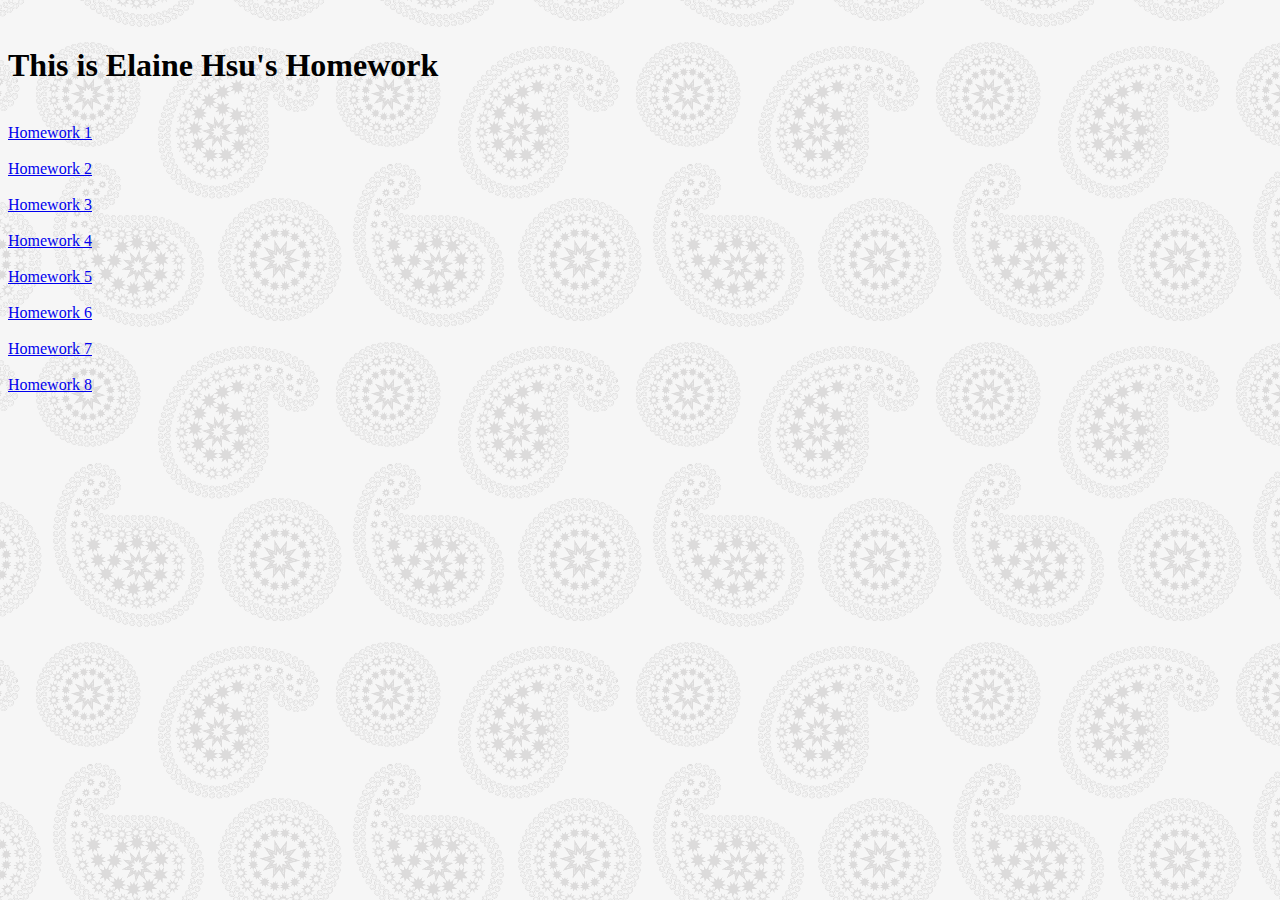
<file: index.html>
<!DOCTYPE html> 
<html> 
 <head> 
 <meta charset="utf-8"> 
 <title>Elaine's Homework</title> <!--網頁標籤名稱-->
 <link rel="stylesheet" type="text/css"
href="http://yui.yahooapis.com/3.18.1/
build/cssreset/cssreset-min.css">
 </head>
 <body>

 <body background="image/paisley.png"> 

<BR>

<H1>This is Elaine Hsu's Homework</H1> <!--我的網站名稱-->

<BR><a href="Homework/Homework1.html" alt=作業1>
Homework 1</a></BR>

<BR><a href="Homework/Homework2.html" alt=作業2>
Homework 2</a></BR>

<BR><a href="Homework/Homework3.html" alt=作業3>
Homework 3</a></BR>

<BR><a href="Homework4.html" alt=作業4>
Homework 4</a></BR>


<BR><a href="Homework/Homework5.html" alt=作業5>
Homework 5</a></BR>

<BR><a href="Homework/Homework6.html" alt=作業6>
Homework 6</a></BR>

<BR><a href="Homework7.html" alt=作業7>
Homework 7</a></BR>

<BR><a href="Homework/Homework8.html" alt=作業8>
Homework 8</a></BR>

<P>


</body> 

</html>
</file>
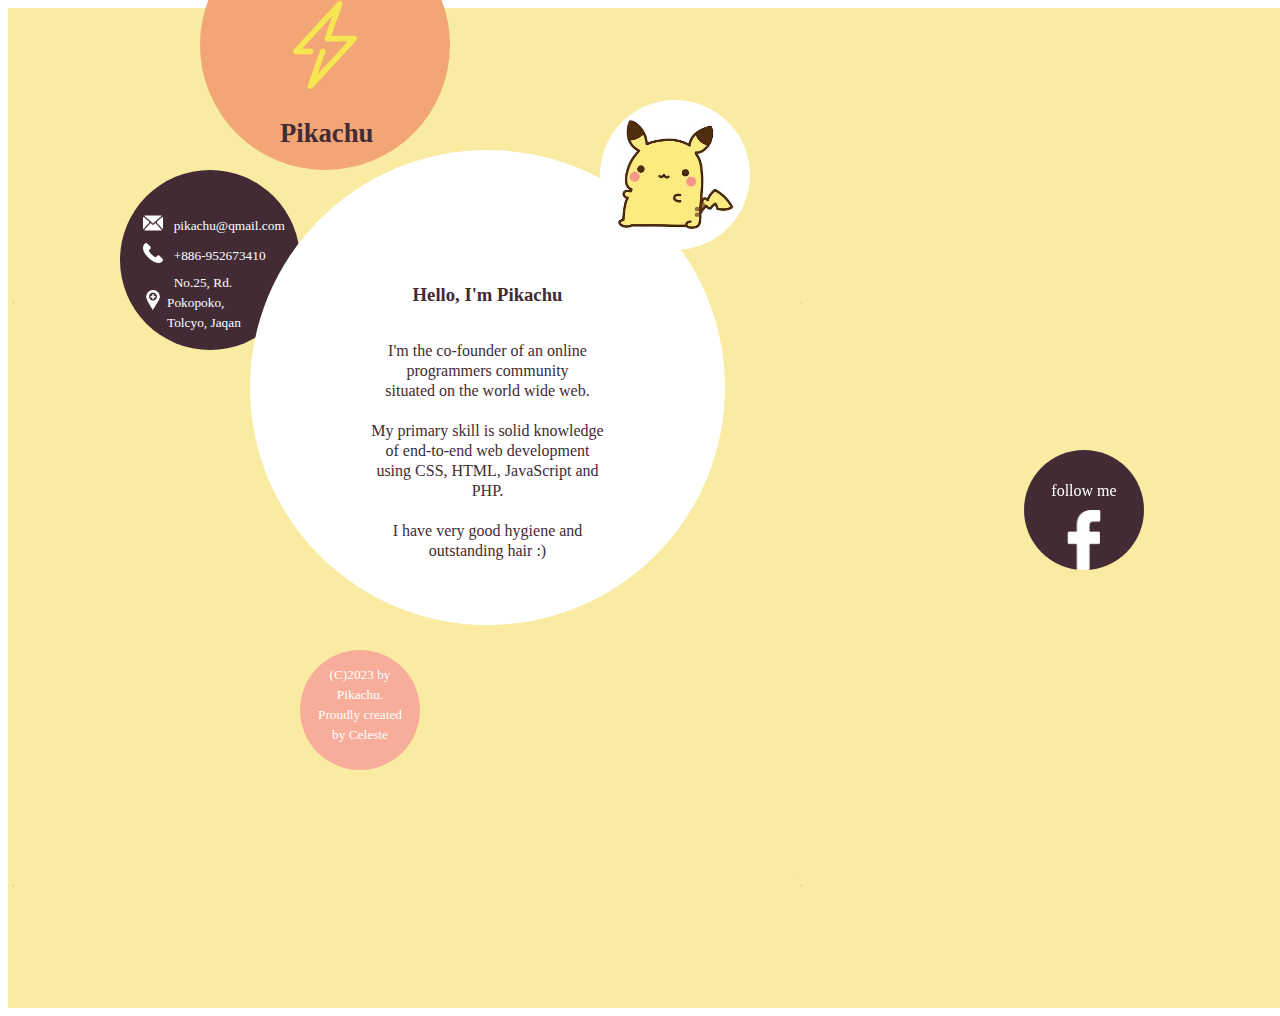
<file: Homework4.html>
<!DOCTYPE html>
<html lang="en">
<head>
    <link rel="stylesheet" type="text/css" href="http://yui.yahooapis.com/3.18.1/build/cssreset/cssreset-min.css">
    <link type="text/css" rel="stylesheet" href="Homework4.css">
    <title>pikachu's resume</title>
</head>

<body>
    <div class="wrap">
         
        <div class="circle1">
            <h1 class="title">Pikachu</h1>
        </div>
        <div class="circle2">
           
            <table>
                <tr>
                    <td><img src="mail.png" width="20"></td>
                    <td>&nbsp;&nbsp;pikachu@qmail.com</td>
                </tr>
                <tr>
                    <td><img src="tele.png" width="20"></td>
                    <td>&nbsp;&nbsp;+886-952673410</td>
                </tr>
                <tr>
                    <td><img src="ad.png" width="20"></td>
                    <td>&nbsp;&nbsp;No.25, Rd. Pokopoko,
                        <br>Tolcyo, Jaqan</td>
                </tr>
            </table>
           
        </div>
        <div class="circle3">
            <h2> Hello, I'm Pikachu</h2>
            <br> I'm the co-founder of an online programmers community
            <br> situated on the world wide web.
            <br>
            <br> My primary skill is solid knowledge of end-to-end web development
            <br> using CSS, HTML, JavaScript and PHP.
            <br>
            <br> I have very good hygiene and outstanding hair :)
           
        </div>
        <div class="circle4">
          &nbsp; 
        </div>
        <div class="circle5">
            <p>follow me</p>
        </div>
        <div class="circle6">(C)2023 by Pikachu. Proudly created by Celeste
        </div>
    </div>
</body>

</html>
</file>
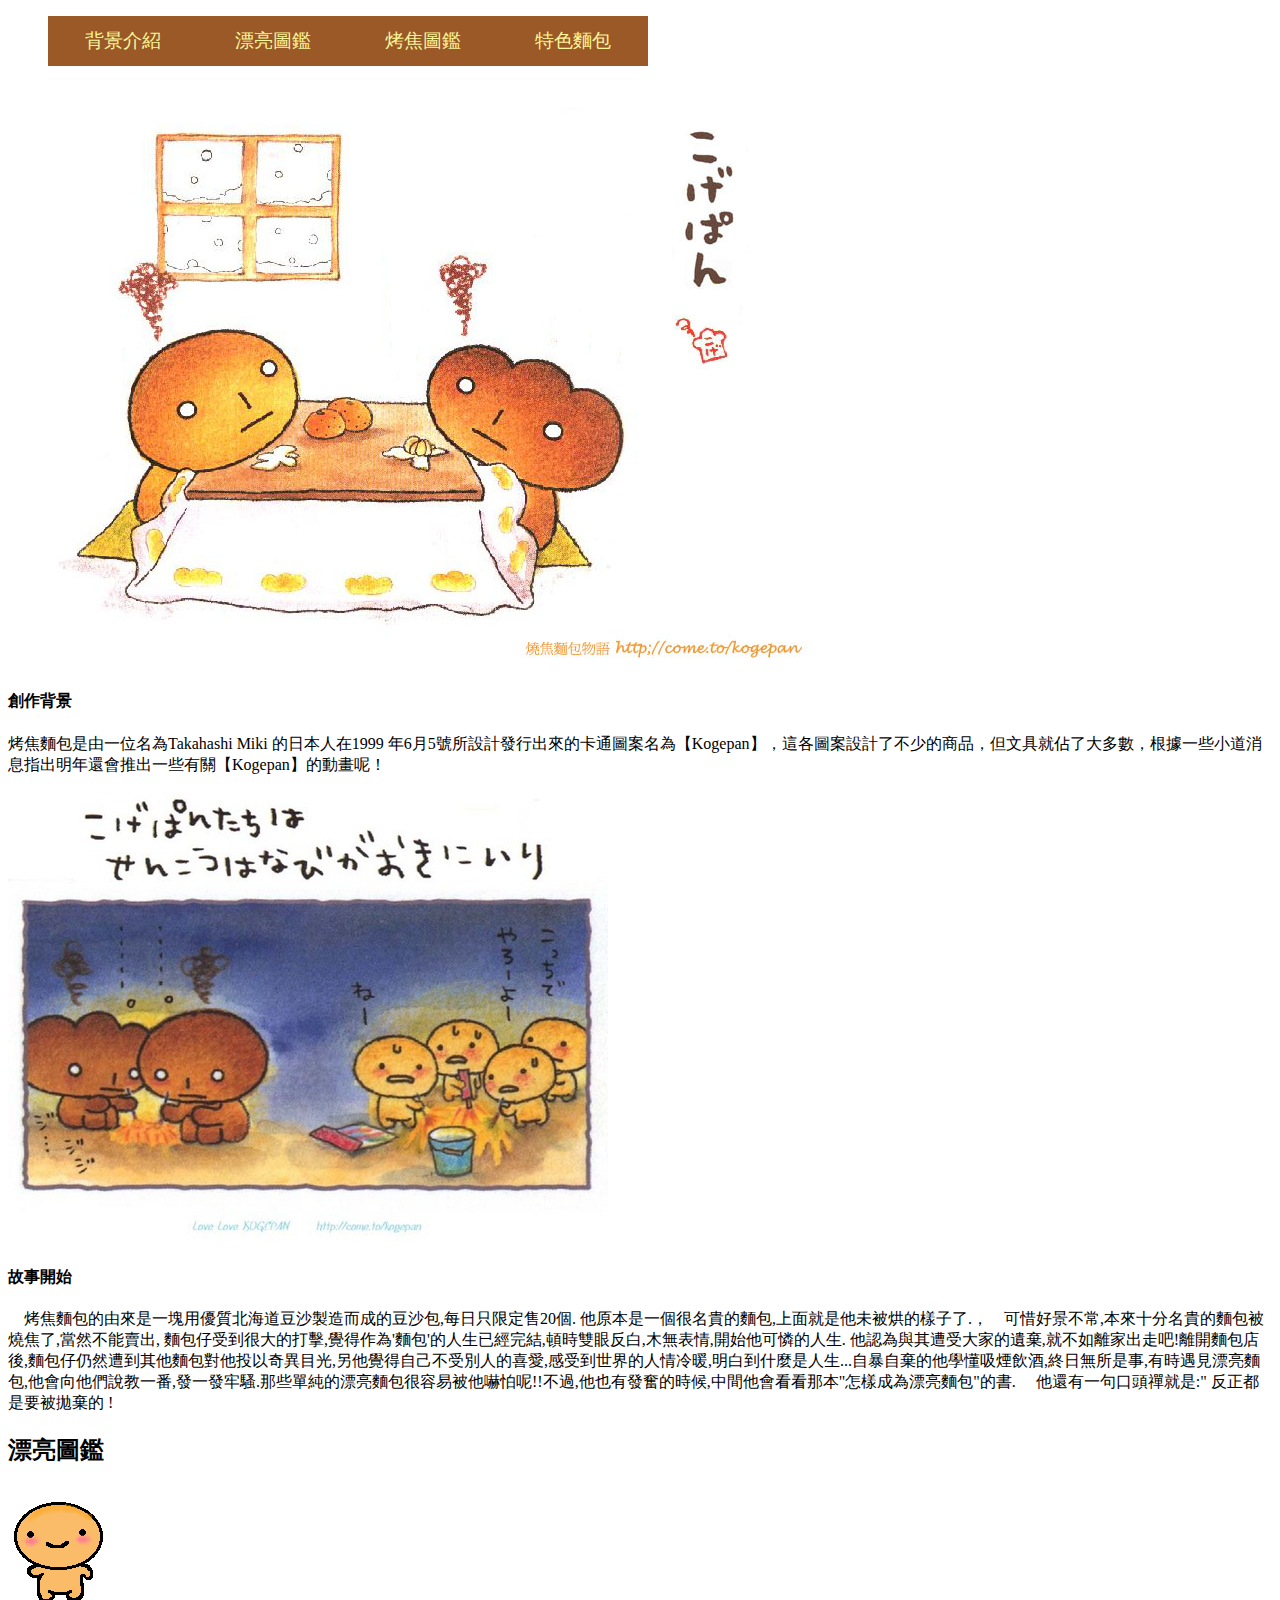
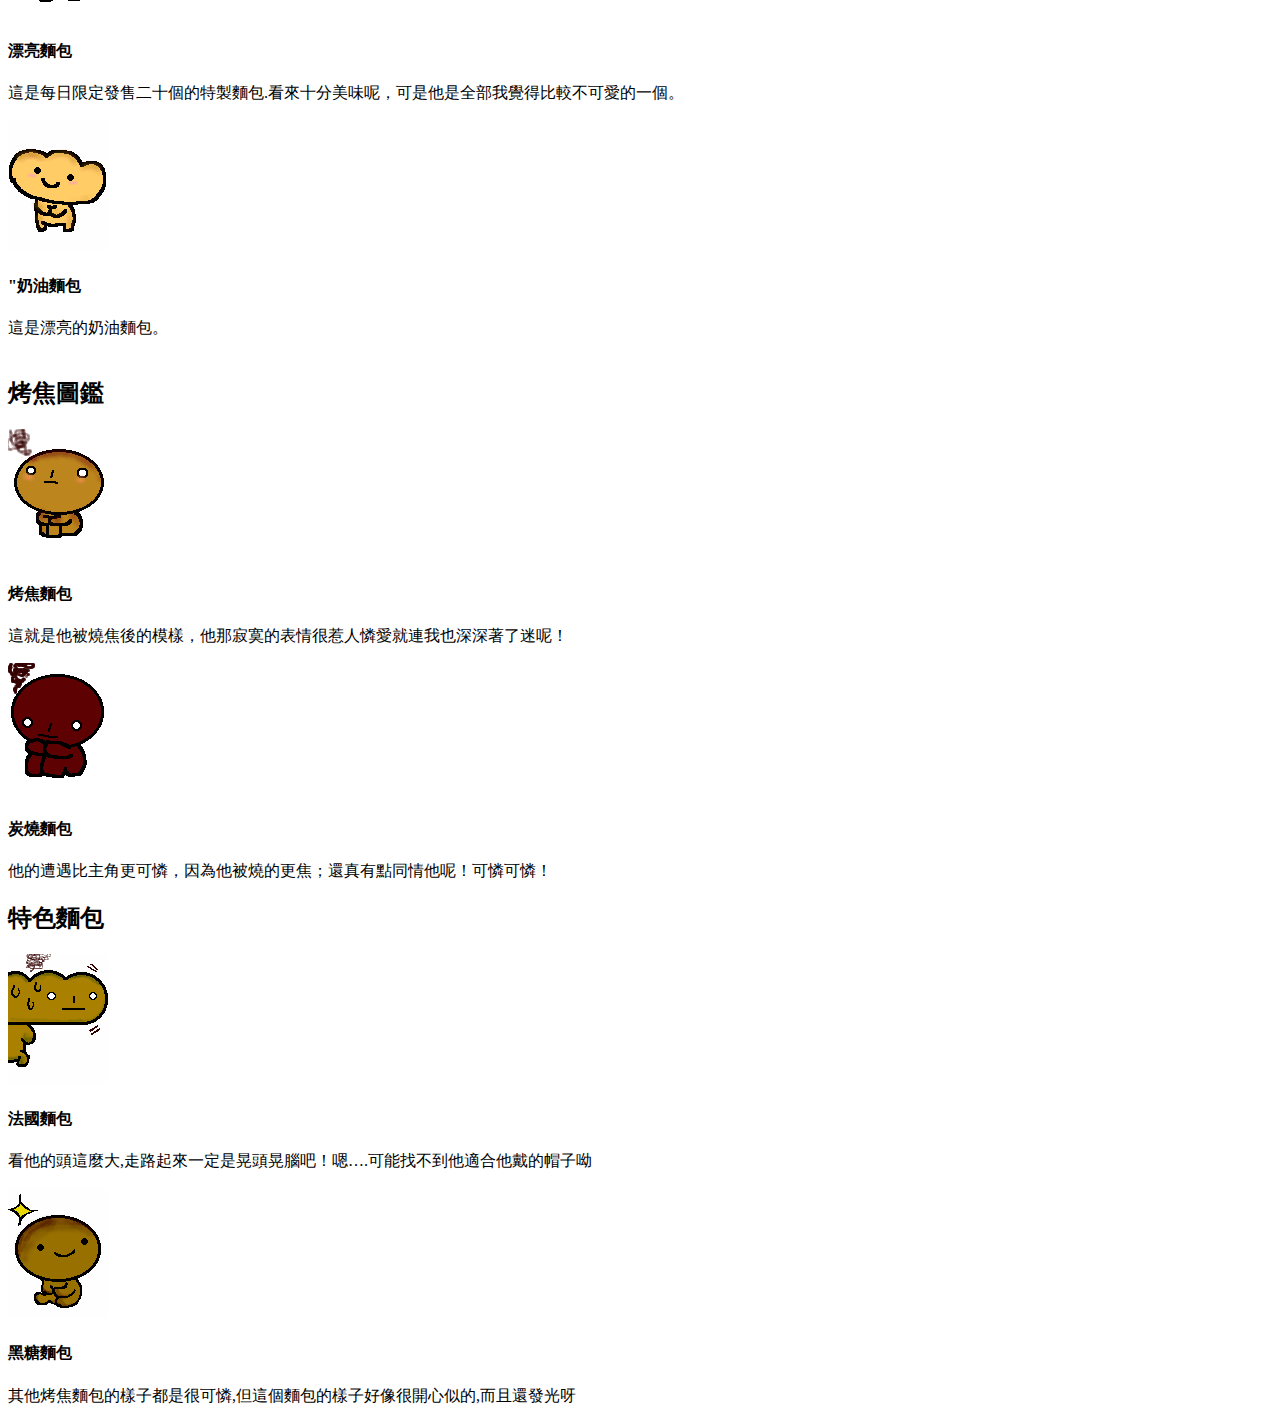
<file: Homework5.html>
<!DOCTYPE html>
<html lang="en">

<head>
    <meta charset="UTF-8">
    <meta http-equiv="X-UA-Compatible" content="IE=7">
    <meta:renderer></meta:renderer>
    <meta name="viewport" content="width=device-width, user-scalable=no, initial-scale=1.0, maximum-scale=1.0, minimum-scale=1.0">
    <meta:author></meta:author>
    <meta name="keywords" content="Keyword 1,Keyword 2">
    <meta name="description" content="description">
    <link rel="shortcut icon" type="image/x-icon" href="favicon.ico">
    <link rel="apple-touch-icon" href="favicon.png">
    <link rel="stylesheet" type="text/css" href="http://yui.yahooapis.com/3.18.1/build/cssreset/cssreset-min.css">
    <link rel="stylesheet" type="text/css" href="../css/Homework5.css">
    <title>BREAD</title>
</head>

<body>
    <section class="list">
        <ul>
            <li><a href="#bk">背景介紹</a>
                <ul>
                    <li><a href="#initial">
                        創作背景</a></li>
                    
                    <li><a href="#story">
                        故事開始</a></li> 
                </ul>
            </li>
            <li><a href="#good">漂亮圖鑑</a>
                <ul>
                    <li><a href="#perfect">漂亮麵包</a></li>
                    <li><a href="#butter">奶油麵包</a></li>
                </ul>
            </li>
            <li><a href="#bad">烤焦圖鑑</a>
                <ul>
                    <li><a href="#buring">烤焦麵包</a></li>
                    <li><a href="#burnt">炭燒麵包</a></li>
                </ul>
            </li>
            <li><a href="#feature">特色麵包</a>
                <ul>
                    <li><a href="#french">法國麵包</a></li>
                    <li><a href="#brown sugar">黑糖麵包</a></li>
                </ul>
            </li>
        </ul>
    </section>
    <div class="devide"></div>
    <article>
        <div id="bk">
            <img src="../image//bk.jpg" alt="">
            <h4 id="initial">創作背景</h4>
            <p>烤焦麵包是由一位名為Takahashi Miki 的日本人在1999 年6月5號所設計發行出來的卡通圖案名為【Kogepan】，這各圖案設計了不少的商品，但文具就佔了大多數，根據一些小道消息指出明年還會推出一些有關【Kogepan】的動畫呢！</p>
            <img src="../image/set.jpg" alt="">
            <h4 id="story">故事開始</h4>
            <p>　烤焦麵包的由來是一塊用優質北海道豆沙製造而成的豆沙包,每日只限定售20個. 他原本是一個很名貴的麵包,上面就是他未被烘的樣子了.，　可惜好景不常,本來十分名貴的麵包被燒焦了,當然不能賣出, 麵包仔受到很大的打擊,覺得作為'麵包'的人生已經完結,頓時雙眼反白,木無表情,開始他可憐的人生. 他認為與其遭受大家的遺棄,就不如離家出走吧!離開麵包店後,麵包仔仍然遭到其他麵包對他投以奇異目光,另他覺得自己不受別人的喜愛,感受到世界的人情冷暖,明白到什麼是人生...自暴自棄的他學懂吸煙飲酒,終日無所是事,有時遇見漂亮麵包,他會向他們說教一番,發一發牢騷.那些單純的漂亮麵包很容易被他嚇怕呢!!不過,他也有發奮的時候,中間他會看看那本"怎樣成為漂亮麵包"的書. 　他還有一句口頭禪就是:" 反正都是要被拋棄的 ! </p>
        </div>
        <div id="good">
            <h2>漂亮圖鑑</h2>
            <img src="../image/beauty.gif" alt="">
            <h4 id="perfect">漂亮麵包</h4>
            <p>這是每日限定發售二十個的特製麵包.看來十分美味呢，可是他是全部我覺得比較不可愛的一個。
            </p>
            <img src="../image/butter.gif" alt="">
            <h4 id="butter">"奶油麵包</h4>
            <p>這是漂亮的奶油麵包。
                <br>
                <br>
            </p>
        </div>
        <div id="bad">
            <h2 id"bad">烤焦圖鑑</h2>
            <img src="../image/bun.gif" alt="">
            <h4 id="buring">烤焦麵包</h4>
            <p>這就是他被燒焦後的模樣，他那寂寞的表情很惹人憐愛就連我也深深著了迷呢！</p>
            <img src="../image/tan.gif" alt="">
            <h4 id="burnt">炭燒麵包</h4>
            <p>他的遭遇比主角更可憐，因為他被燒的更焦；還真有點同情他呢！可憐可憐！
            </p>
        </div>
        <div id="feature">
            <h2>特色麵包</h2>
            <img src="../image/french.gif" alt="">
            <h4 id="french">法國麵包</h4>
            <p>看他的頭這麼大,走路起來一定是晃頭晃腦吧！嗯….可能找不到他適合他戴的帽子呦
            </p>
            <img src="../image/black.gif" alt="">
            <h4 id="brown sugar">黑糖麵包</h4>
            <p>其他烤焦麵包的樣子都是很可憐,但這個麵包的樣子好像很開心似的,而且還發光呀
            </p>
        </div>
    </article>
    </body>

</html>
</file>
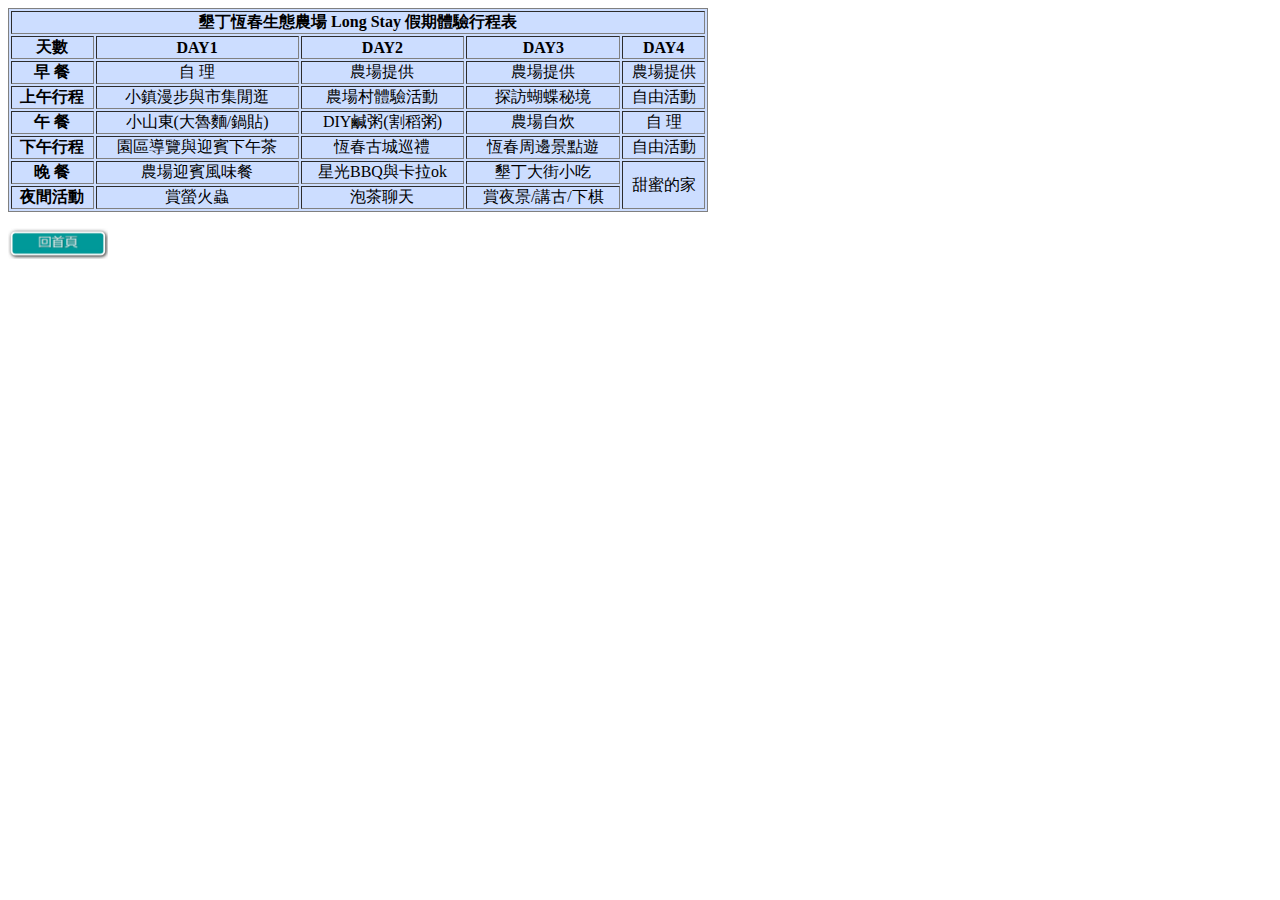
<file: Homework/Homework2.html>
<!DOCTYPE html> 
<html> 
<head> 
<meta charset="utf-8"> 
<title>Elaine's Food and Travel</title> <!--網頁標籤名稱-->

<link type="text/css" rel="stylesheet" href="../css/Homework2.css">
<link rel="stylesheet" type="text/css"
href="http://yui.yahooapis.com/3.18.1/
build/cssreset/cssreset-min.css">
</head>
<body> 

<table width="700" border=1 cellpadding=“10”; cellspacing=“5”>
<thead>
<th colspan="5">墾丁恆春生態農場 Long Stay 假期體驗行程表</th>	
</thead>
<tbody>
	<tr>
		<th align="center">天數</td>
		<td align="center"><b>DAY1</b></td>
		<td align="center"><b>DAY2</b></td>
		<td align="center"><b>DAY3</b></td>
		<td align="center"><b>DAY4</b></td>
		
	</tr>	
	<tr>
		<th align="center">早    餐</td>
		<td align="center">自    理</td>
		<td align="center">農場提供</td>
		<td align="center">農場提供</td>
		<td align="center">農場提供</td>
	</tr>	
	<tr>
		<th align="center">上午行程</td>
		<td align="center">小鎮漫步與市集閒逛</td>
		<td align="center">農場村體驗活動</td>
		<td align="center">探訪蝴蝶秘境</td>
		<td align="center">自由活動</td>
	</tr>	
	<tr>
		<th align="center">午    餐</td>
		<td align="center">小山東(大魯麵/鍋貼)</td>
		<td align="center">DIY鹹粥(割稻粥)</td>
		<td align="center">農場自炊</td>
		<td align="center">自    理</td>
	</tr>	
    <tr>
		<th align="center">下午行程</td>
		<td align="center">園區導覽與迎賓下午茶</td>
		<td align="center">恆春古城巡禮</td>
		<td align="center">恆春周邊景點遊</td>
		<td align="center">自由活動</td>
	</tr>	
	<tr>
		<th align="center">晚    餐</td>
		<td align="center">農場迎賓風味餐</td>
		<td align="center">星光BBQ與卡拉ok</td>
		<td align="center">墾丁大街小吃</td>
		<td align="center" rowspan="2">甜蜜的家</td>
	</tr>
	    <tr>
		<th align="center">夜間活動</td>
		<td align="center">賞螢火蟲</td>
		<td align="center">泡茶聊天</td>
		<td align="center">賞夜景/講古/下棋</td>
	</tr>	

</tbody>
</table>	
<p>
<a href="http://elainejyhsu.github.io">
<img border="0" src="../Pages%20image/1.jpg" width="100" height="31"></a></p>
</body> 
</html>
</file>
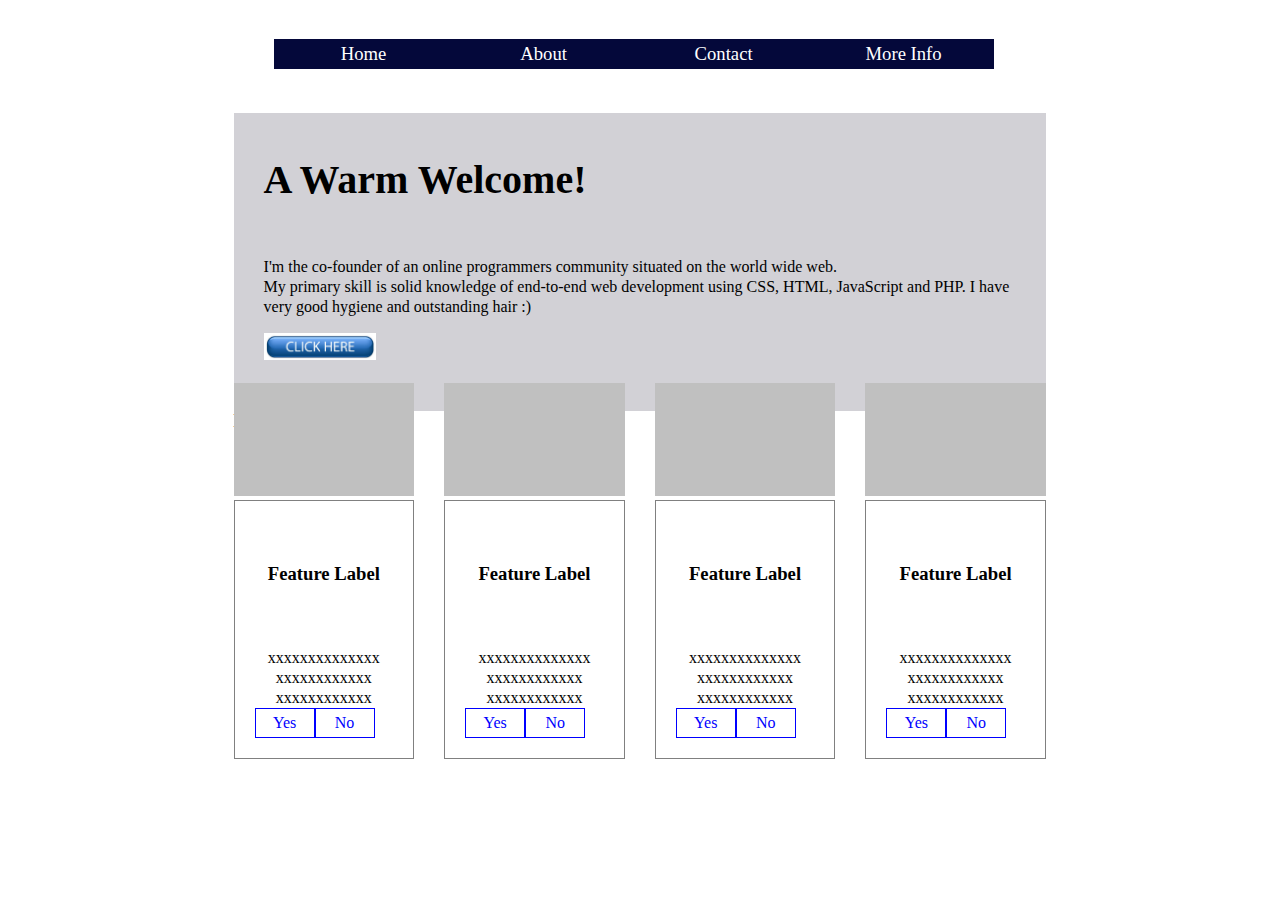
<file: Homework/Homework6.html>
<!DOCTYPE html>
<html lang="en">

<head>
    <meta charset="UTF-8">
    <meta http-equiv="X-UA-Compatible" content="IE=7">
    <meta:renderer></meta:renderer>
    <meta name="viewport" content="width=device-width, user-scalable=no, initial-scale=1.0, maximum-scale=1.0, minimum-scale=1.0">
    <meta:author></meta:author>
    <meta name="keywords" content="Keyword 1,Keyword 2">
    <meta name="description" content="description">
    <link rel="shortcut icon" type="image/x-icon" href="favicon.ico">
    <link rel="apple-touch-icon" href="favicon.png">
    <link rel="stylesheet" type="text/css" href="http://yui.yahooapis.com/3.18.1/build/cssreset/cssreset-min.css">
    <link rel="stylesheet" type="text/css" href="../css/Homework6.css">


    <title>website</title>
</head>

<body>
    <div class="wrap"> 
    <div class="col-2 col-md-1 col-ss-1"> </div>
    <div class="col-8 col-md-10  col-ss-10">
        <ul>
            <li><a href=" ">Home</a></li>
            <li><a href=" ">About</a></li>
            <li><a href=" ">Contact</a></li>
            <li><a href=" ">More Info</a></li>
        </ul>
        </div>
    <div class="col-2 col-md-1 col-ss-1"> </div>

    <div class"row"></div>

    <div class="col-2 col-md-1 col-ss-1"> </div>
    <div class="col-8 col-md-10 col-ss-10"> 
        <div class="welcome">
            <h1> A Warm Welcome!</h1>
            <br>
            <br> I'm the co-founder of an online programmers community situated on the world wide web.      <br> My primary skill is solid knowledge of end-to-end web development using CSS, HTML, JavaScript and PHP.  I have very good hygiene and outstanding hair :)  
            <P><img border="0" src="../image/click.jpg" width="15%" height=auto>
        </div>
    </div>
    <div class="col-2 col-md-1 col-ss-1"> </div> 

    <div class"row"></div> <div class="col-12"> </div>

    <div class="col-2 col-md-1 col-ss-1"> </div>
    <div class="col-8 col-md-10 col-ss-10"> 
    <h6> <div class="feature"><P>Lastest Feature</div></h6> 
    </div></div>
    <div class="col-2 col-md-1 col-ss-1"> </div> 

    <div class"row"></div>  

    <div class="col-2 col-md-12"> </div>

    <div class="col-2 col-md-6 col-ss-12"> 
        <div class="ad-line"> <img src="../image/picture.jpg" width="100%" height=auto alt=""> <BR> 
             <div class="ad-copy"> <h6>Feature Label</h6> <BR>xxxxxxxxxxxxxx<BR>xxxxxxxxxxxx<BR>xxxxxxxxxxxx<BR> <li>Yes </li> <li>No </li> 
             </div>
        </div>
    </div>

     <div class="col-2 col-md-6 col-ss-12"> 
        <div class="ad-line"> <img src="../image/picture.jpg" width="100%" height=auto alt=""> <BR> 
             <div class="ad-copy"> <h6>Feature Label</h6> <BR>xxxxxxxxxxxxxx<BR>xxxxxxxxxxxx<BR>xxxxxxxxxxxx<BR> <li>Yes </li> <li>No </li> 
             </div>
        </div>
    </div>

     <div class="col-2 col-md-6 col-ss-12"> 
        <div class="ad-line"> <img src="../image/picture.jpg" width="100%" height=auto alt=""> <BR> 
             <div class="ad-copy"> <h6>Feature Label</h6> <BR>xxxxxxxxxxxxxx<BR>xxxxxxxxxxxx<BR>xxxxxxxxxxxx<BR> <li>Yes </li> <li>No </li> 
             </div>
        </div>
    </div>

     <div class="col-2 col-md-6 col-ss-12"> 
        <div class="ad-line"> <img src="../image/picture.jpg" width="100%" height=auto alt=""> <BR> 
             <div class="ad-copy"> <h6>Feature Label</h6> <BR>xxxxxxxxxxxxxx<BR>xxxxxxxxxxxx<BR>xxxxxxxxxxxx<BR> <li>Yes </li> <li>No </li> 
             </div>
        </div>
    </div>

    <div class="col-2"> </div>


 

</div>
</table>

    </body>

</html>
</file>
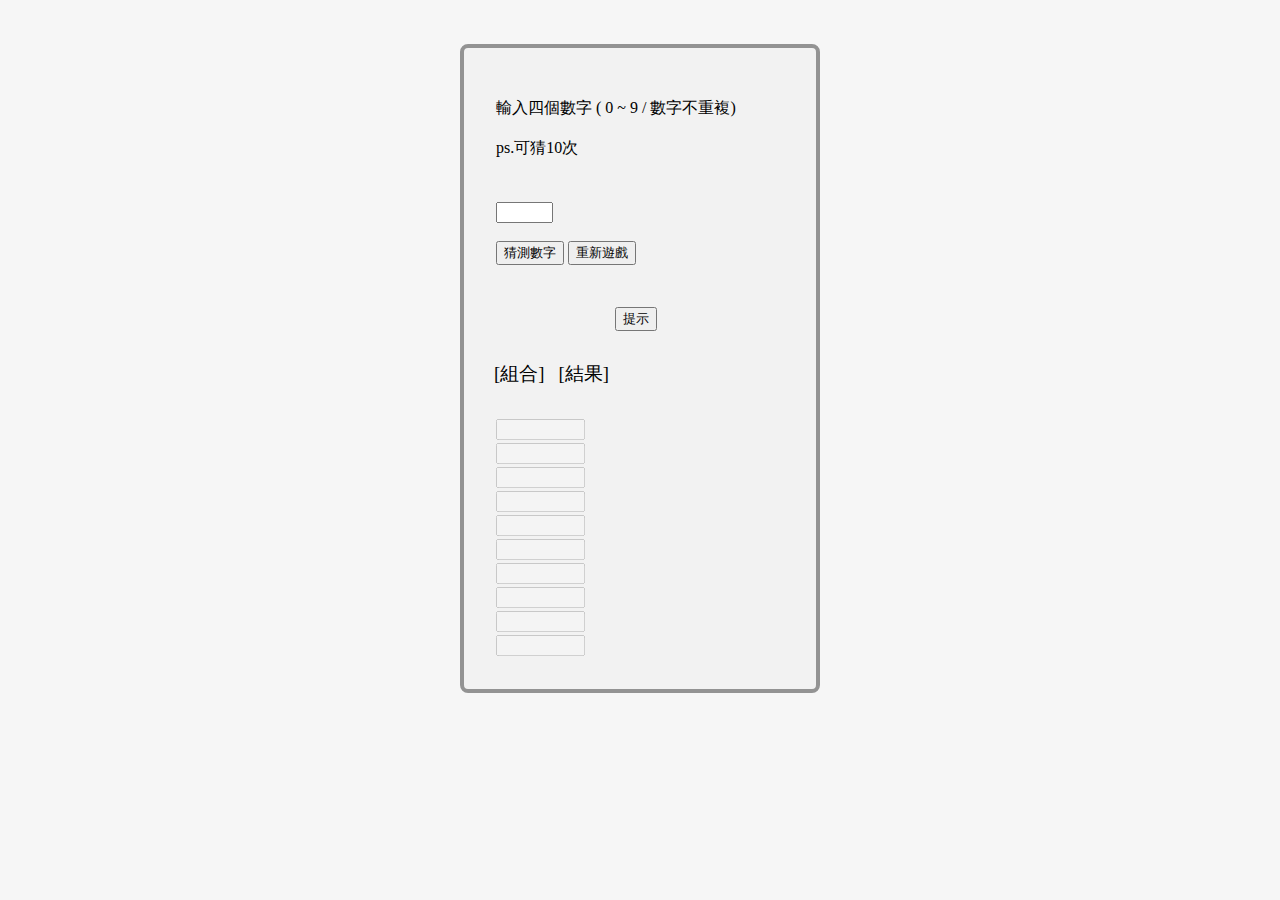
<file: Homework/Homework8.html>
<!DOCTYPE html>
<html lang="en">

<head>
    <meta charset="UTF-8">
    <meta name="keywords" content="Keyword 1,Keyword 2">
    <meta name="description" content="description">
    <link rel="shortcut icon" type="image/x-icon" href="favicon.ico">
    <link rel="apple-touch-icon" href="favicon.png">
    <title>Guess Number Game</title>
</head>
<style type="text/css">
* {
    position: relative;
    box-sizing: border-box;
}

body {
    background-color: #F6F6F6;
}

.container {
    margin: auto;
    padding: 2em;
    width: 360px;
    line-height: 150%;
    top: 36px;
    background-color: #F2F2F2;
    border-radius: 8px;
    border: 0.25em solid #939393;
}

.wrapper {
    margin: auto;
    width: 300px;
}

h5 {
    font-weight: 200;
    font-size: 14pt;
    left: -2px;
}

ul {
    list-style: none;
}

ul {
    margin: auto;
    font-weight: 200;
    font-size: 14pt;
    text-align: center;
    left: -24px;
}

.Cheat ul li ul  {
    display: none;
}

.Cheat ul li:active ul {
    display: inline-block;
}


</style>

<body onload="Start()">
    <div class="container">
        <div>
            <form name="CheckNum">
                <p>輸入四個數字 ( 0 ~ 9 / 數字不重複)</p>
                <p>ps.可猜10次</p>
                <br>
                <input type="TEXT" name="chknum" size="4" maxlength="4">
                <p>
                    <input type="BUTTON" name="start" value="猜測數字" onclick="InCheck()">
                    <input type="BUTTON" name="restart" value="重新遊戲" onclick="ReStart()">
                    <br>
                    <p></p>
                   <br>
                    <div class="Cheat">
                        <ul>
                            <li>
                                <input type="BUTTON" value="提示">
                                <ul>
                                    <input type="BUTTON" name="defnum" value="1234">
                                </ul>
                            </li>
                        </ul>
                    </div>
                </p>
            </form>
        </div>
        <div>
            <h5>[組合] &nbsp  [結果]</h5>
            <form name="KeyIn">
                <input type="TEXT" name="keyin1" size="8" disabled>
                <br>
                <input type="TEXT" name="keyin2" size="8" disabled>
                <br>
                <input type="TEXT" name="keyin3" size="8" disabled>
                <br>
                <input type="TEXT" name="keyin4" size="8" disabled>
                <br>
                <input type="TEXT" name="keyin5" size="8" disabled>
                <br>
                <input type="TEXT" name="keyin6" size="8" disabled>
                <br>
                <input type="TEXT" name="keyin7" size="8" disabled>
                <br>
                <input type="TEXT" name="keyin8" size="8" disabled>
                <br>
                <input type="TEXT" name="keyin9" size="8" disabled>
                <br>
                <input type="TEXT" name="keyin10" size="8" disabled>
                <br>
            </form>
        </div>
    </div>




    <script>

    var defchar = new startArray(4);
    var chkchar = new startArray(4);
    var count = 0;

    function ReStart() {
        document.CheckNum.chknum.value = "";
        document.KeyIn.keyin1.value = "";
        document.KeyIn.keyin2.value = "";
        document.KeyIn.keyin3.value = "";
        document.KeyIn.keyin4.value = "";
        document.KeyIn.keyin5.value = "";
        document.KeyIn.keyin6.value = "";
        document.KeyIn.keyin7.value = "";
        document.KeyIn.keyin8.value = "";
        document.KeyIn.keyin9.value = "";
        document.KeyIn.keyin10.value = "";
        count = 0;
        Start();
    }

    function Start() {
        RND();
        ToDefChar();
        CompDefChar();
    }

    function RND() {
        var num = parseInt(Math.random() * 10000);
        document.CheckNum.defnum.value = num;
        if (num < 1000) RND();
    }

    function ToDefChar() {
        num = document.CheckNum.defnum.value;
        defchar[0] = num.substring(0, 1);
        defchar[1] = num.substring(1, 2);
        defchar[2] = num.substring(2, 3);
        defchar[3] = num.substring(3, 4);
    }

    function ToChkChar() {
        num = document.CheckNum.chknum.value;
        chkchar[0] = num.substring(0, 1);
        chkchar[1] = num.substring(1, 2);
        chkchar[2] = num.substring(2, 3);
        chkchar[3] = num.substring(3, 4);
    }

    function CompDefChar() {
        var y = 0;
        for (i = 0; i < 4; i++) {
            for (j = 0; j < 4; j++) {
                if (defchar[i] == defchar[j] && i != j) y = 1;
            }
        }
        if (y == 1) Start();
    }

    function InCheck() {
        var y = 0;
        var a = 0;
        var b = 0;
        if (count == 10) {
            alert("重新玩，請按重新遊戲，取新的數字串");
            return;
        }
        if (document.CheckNum.chknum.value.length < 4) {
            document.CheckNum.chknum.value = "";
            alert("請輸入四個不同的號碼．");
            return;
        }
        ToChkChar();
        for (i = 0; i < 4; i++) {
            for (j = 0; j < 4; j++) {
                if (chkchar[i] == chkchar[j] && i != j) y = 1;
            }
        }
        if (y == 1) {
            document.CheckNum.chknum.value = "";
            alert("輸入相同數字");
            return;
        }
        if (document.CheckNum.chknum.value == document.CheckNum.defnum.value && count < 10) {
            alert("答對了!!");
            count = 10;
            return;
        }
        for (i = 0; i < 4; i++) {
            for (j = 0; j < 4; j++) {
                if (defchar[i] == chkchar[j]) {
                    if (i == j) a++;
                    else b++;
                }
            }
        }
        count++;
        if (count == 1) document.KeyIn.keyin1.value = document.CheckNum.chknum.value + "    " + a + "A" + b + "B";
        if (count == 2) document.KeyIn.keyin2.value = document.CheckNum.chknum.value + "    " + a + "A" + b + "B";
        if (count == 3) document.KeyIn.keyin3.value = document.CheckNum.chknum.value + "    " + a + "A" + b + "B";
        if (count == 4) document.KeyIn.keyin4.value = document.CheckNum.chknum.value + "    " + a + "A" + b + "B";
        if (count == 5) document.KeyIn.keyin5.value = document.CheckNum.chknum.value + "    " + a + "A" + b + "B";
        if (count == 6) document.KeyIn.keyin6.value = document.CheckNum.chknum.value + "    " + a + "A" + b + "B";
        if (count == 7) document.KeyIn.keyin7.value = document.CheckNum.chknum.value + "    " + a + "A" + b + "B";
        if (count == 8) document.KeyIn.keyin8.value = document.CheckNum.chknum.value + "    " + a + "A" + b + "B";
        if (count == 9) document.KeyIn.keyin9.value = document.CheckNum.chknum.value + "    " + a + "A" + b + "B";
        if (count == 10) {
            document.KeyIn.keyin10.value = document.CheckNum.chknum.value + "    " + a + "A" + b + "B";
            alert("十次都沒猜中");
            return;
        }
        document.CheckNum.chknum.value = "";
    }

    function startArray(x) {
        this.length = x;
        for (var i = 0; i < x; i++) this[i] = 0;
    }
    </script>
</body>

</html>
</file>
<file: Homework4.css>
.wrap {
background-color:rgb(249, 235, 162);
background-image:url(color.jpg);
width:1500px;
height:1000px; 
}

.circle1 {
background-color:rgb(242, 166, 117);
background-image:url(flash.png);
background-size:35%;
background-position:center;
background-repeat:no-repeat;
color:rgb(66, 43, 53);
position: absolute;
top:-80px;
left:200px;
padding:50px;
width:150px;
height:150px; 
border-radius:50%;
}

h1.title {
color:rgb(66, 43, 53);
padding:150px;
padding-top:130px;
padding-left:30px;
font-size:20pt; 
}

.circle2 {
background-color:rgb(66, 43, 53);
line-height:20px; text-align;
color:rgb(256, 256, 256);
position:absolute;
top:170px;
left:120px;
padding-top:40px;
padding-right:20px;
padding-left:20px;
width:140px;
height:140px; 
font-size:10pt; 
border-radius:50%;
}

.circle3 {
background-color:rgb(256, 256, 256);
line-height:20px; text-align: center; 
color:rgb(66, 43, 53);
position: absolute;
top:150px;
left:250px;
padding:120px;
width:235px;
height:235px; 
border-radius:50%;
}

h2 {
font-size:14pt; 	
font-weight:bold;
}

.circle4 {
background-color:rgb(256, 256, 256);
background-image:url(pika2.jpg);
background-size:80%;
background-position:center;
background-repeat:no-repeat;
position:absolute;
top:100px;
left:600px;
width:150px;
height:150px; 
border-radius:50%;
}


.circle5 {
background-color:rgb(66, 43, 53);
background-image:url(fb.png);
background-size:50%;
background-position:bottom;
background-repeat:no-repeat;
position:fixed;
font-size:12pt; 
line-height:30px; text-align:center;	
color:rgb(256, 256, 256);
top:50%;
left:80%;
width:100px;
height:100px; 
padding:10px;
border-radius:50%;
}

.circle6 {
background-color:rgb(248, 173, 154);
line-height:20px; text-align: center; 
color:rgb(256, 256, 256);
position:absolute;
top:650px;
left:300px;
padding:15px;
width:90px;
height:90px; 
font-size:10pt; 
border-radius:50%;
}
</file>
<file: css/Homework5.css>
ul li{
     float:left;
     display:block;
     background-color:#9A5927;
     width:150px;        
     text-align:center;
     line-height:50px;
     font-size:14pt;
 }

 ul li a{
     color:#F9F59A;
     text-decoration:none;
 }

 ul li ul{
 	 width:40%;
 	 display:none;  

 }

ul li:hover ul{
	display:block;
}

ul li:hover{
	background-color:#ba7947;

}

ul li ul li:hover{ 
    background-color:#F9F59A;

}


ul li ul li:hover a{ 
    color:#9A5927;
}
</file>
<file: css/Homework2.css>
table {
       background-color: #CCDDFF;
       border: 1px solid gray;
}
</file>
<file: css/Homework6.css>
.col-2 {width: 16.66%; float:left;}
.col-3 {width: 25%; float:left;}
.col-4 {width: 33.33%; float:left;}
.col-6 {width: 50%; float:left;}
.col-8 {width: 66.66%; float:left;}
.col-12 {width: 100%; float:left;}

.row:after {
content: "";
clear: both;
display: block;
}

[class*="col-"] {
float: left;
padding: 15px;
border: 0px solid blue;
height:90px; 
}

* {
box-sizing: border-box;
}

ul li{
     float:left;
     display:block;
     background-color:rgb(4, 8, 58);
     width:180px;        
     text-align:center;
     line-height:30px;
     font-size:14pt;
 }

 ul li a{
     color:rgb(256, 256, 256);
     text-decoration:none;
 }


 ul li:hover{
    background-color:rgb(14, 67, 101);

}


ul li a:hover { 
    color:rgb(4, 8, 58);
}

.welcome {

background-color:rgb(210, 209, 214);
line-height:20px; 
color:black;
padding:30px;
width:100%;
height:200px auto; 
}

h1 {
font-size:40px; 
}

.button{
width:60px;
background-color:rgb(24, 54, 173);    
padding:5px;
color:rgb(256, 256, 256);
}

.feature{
padding-top:55px;
}

h6 {
font-size:14pt; 
font-weight:bold;
}

.ad-copy {
text-align:center;
float:left;
background-color:rgb(256, 256, 256);
line-height:20px; text-align: center; 
color:black;
padding:20px;
width:100%;
height:auto; 
border: 1px solid gray;
}


.ad-copy li{
     float:left;
     display:block;
     width:60px;        
     text-align:center;
     font-size:12pt;
   
     background-color:rgb(256, 256, 256);
     color: blue;
     padding:4px;
     border: 1px solid blue;
 }


.ad-copy li:hover{
     width:60px;        
     text-align:center;
     font-size:12pt;
     background-color:rgb(9, 94, 186);
     color:rgb(256, 256, 256);
     border: 0px;
 }


 
@media screen and (min-width: 768px) and (max-width: 979px) {
.col-md-1 {width: 8.33%;}
.col-md-2 {width: 16.66%;}
.col-md-3 {width: 25%;}
.col-md-4 {width: 33.33%;}
.col-md-5 {width: 41.66%;}
.col-md-6 {width: 50%;}
.col-md-7 {width: 58.33%;}
.col-md-8 {width: 66.66%;}
.col-md-9 {width: 75%;}
.col-md-10 {width: 83.33%;}
.col-md-11 {width: 91.66%;}
.col-md-12 {width: 100%;}

}
 

@media screen and (max-width: 768px){
.col-ss-1 {width: 8.33%;}
.col-ss-2 {width: 16.66%;}
.col-ss-3 {width: 25%;}
.col-ss-4 {width: 33.33%;}
.col-ss-5 {width: 41.66%;}
.col-ss-6 {width: 50%;}
.col-ss-7 {width: 58.33%;}
.col-ss-8 {width: 66.66%;}
.col-ss-9 {width: 75%;}
.col-ss-10 {width: 83.33%;}
.col-ss-11 {width: 91.66%;}
.col-ss-12 {width: 100%; height:auto;}
}

[class*="col-md-6"] {
height:auto; 
}
</file>
